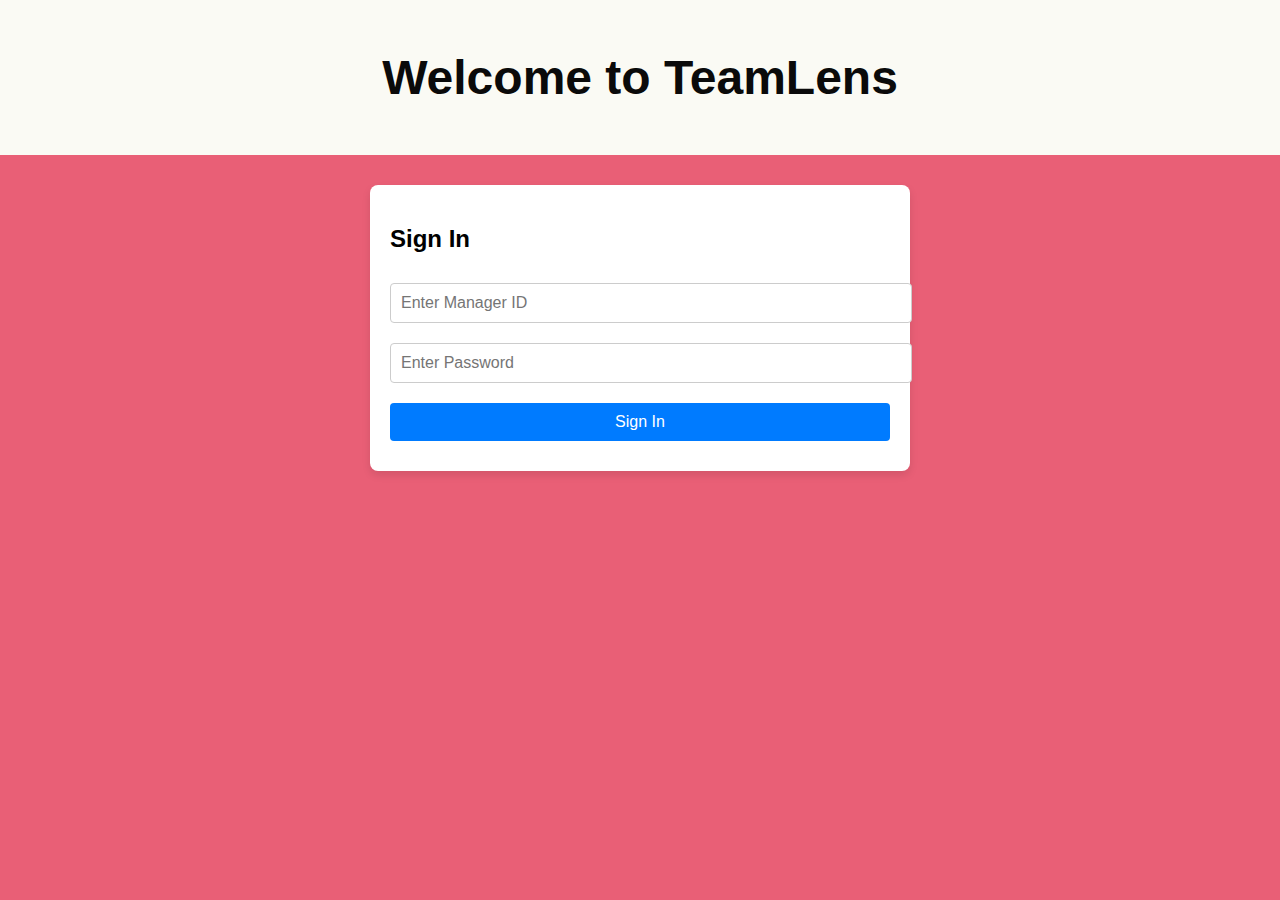
<file: index.html>
<!DOCTYPE html>
<html lang="en">
<head>
    <meta charset="UTF-8">
    <meta name="viewport" content="width=device-width, initial-scale=1.0">
    <title>TeamLens</title>
    <style>
        body {
            font-family: Arial, sans-serif;
            margin: 0;
            padding: 0;
            background-color: #e95f76;
        }
        header {
            background-color: #fafaf4;
            color: rgb(10, 10, 10);
            text-align: center;
            padding: 50px 0;
        }
        h1 {
            font-size: 3rem;
            margin: 0;
        }
        .container {
            max-width: 500px;
            margin: 30px auto;
            padding: 20px;
            background-color: white;
            border-radius: 8px;
            box-shadow: 0 4px 8px rgba(0, 0, 0, 0.1);
        }
        input, button {
            width: 100%;
            padding: 10px;
            margin: 10px 0;
            font-size: 1rem;
            border-radius: 4px;
            border: 1px solid #ccc;
        }
        button {
            background-color: #007BFF;
            color: white;
            cursor: pointer;
            border: none;
        }
        button:hover {
            background-color: #0056b3;
        }
        .hidden {
            display: none;
        }
        .options {
            margin-top: 20px;
            text-align: center;
        }
        .options a {
            text-decoration: none;
            color: #007BFF;
            margin: 0 15px;
            font-weight: bold;
        }
        .options a:hover {
            text-decoration: underline;
        }
    </style>
</head>
<body>

<header>
    <h1>Welcome to TeamLens</h1>
</header>

<div class="container">
    <h2>Sign In</h2>
    <form id="signInForm">
        <input type="text" id="managerId" placeholder="Enter Manager ID" required>
        <input type="password" id="managerPassword" placeholder="Enter Password" required>
        <button type="submit">Sign In</button>
    </form>

    <div class="options hidden" id="managerOptions">
        <h3>Manager Options</h3>
        <div class="options">
            <a href="/add-employee">Add Employee</a>
            <a href="/assign-task">Assign Task</a>
        </div>
    </div>
</div>

<script>
    const validManagerId = 'admin'; // Hardcoded Manager ID for demo
    const validPassword = 'admin123'; // Hardcoded Password for demo

    const signInForm = document.getElementById('signInForm');
    const managerOptions = document.getElementById('managerOptions');

    signInForm.addEventListener('submit', function(event) {
        event.preventDefault();

        const managerId = document.getElementById('managerId').value;
        const managerPassword = document.getElementById('managerPassword').value;

        if (managerId === validManagerId && managerPassword === validPassword) {
            managerOptions.classList.remove('hidden');  // Show manager options
            signInForm.reset(); // Clear the form
        } else {
            alert('Invalid Manager ID or Password');
        }
    });
</script>

</body>
</html>
</file>
